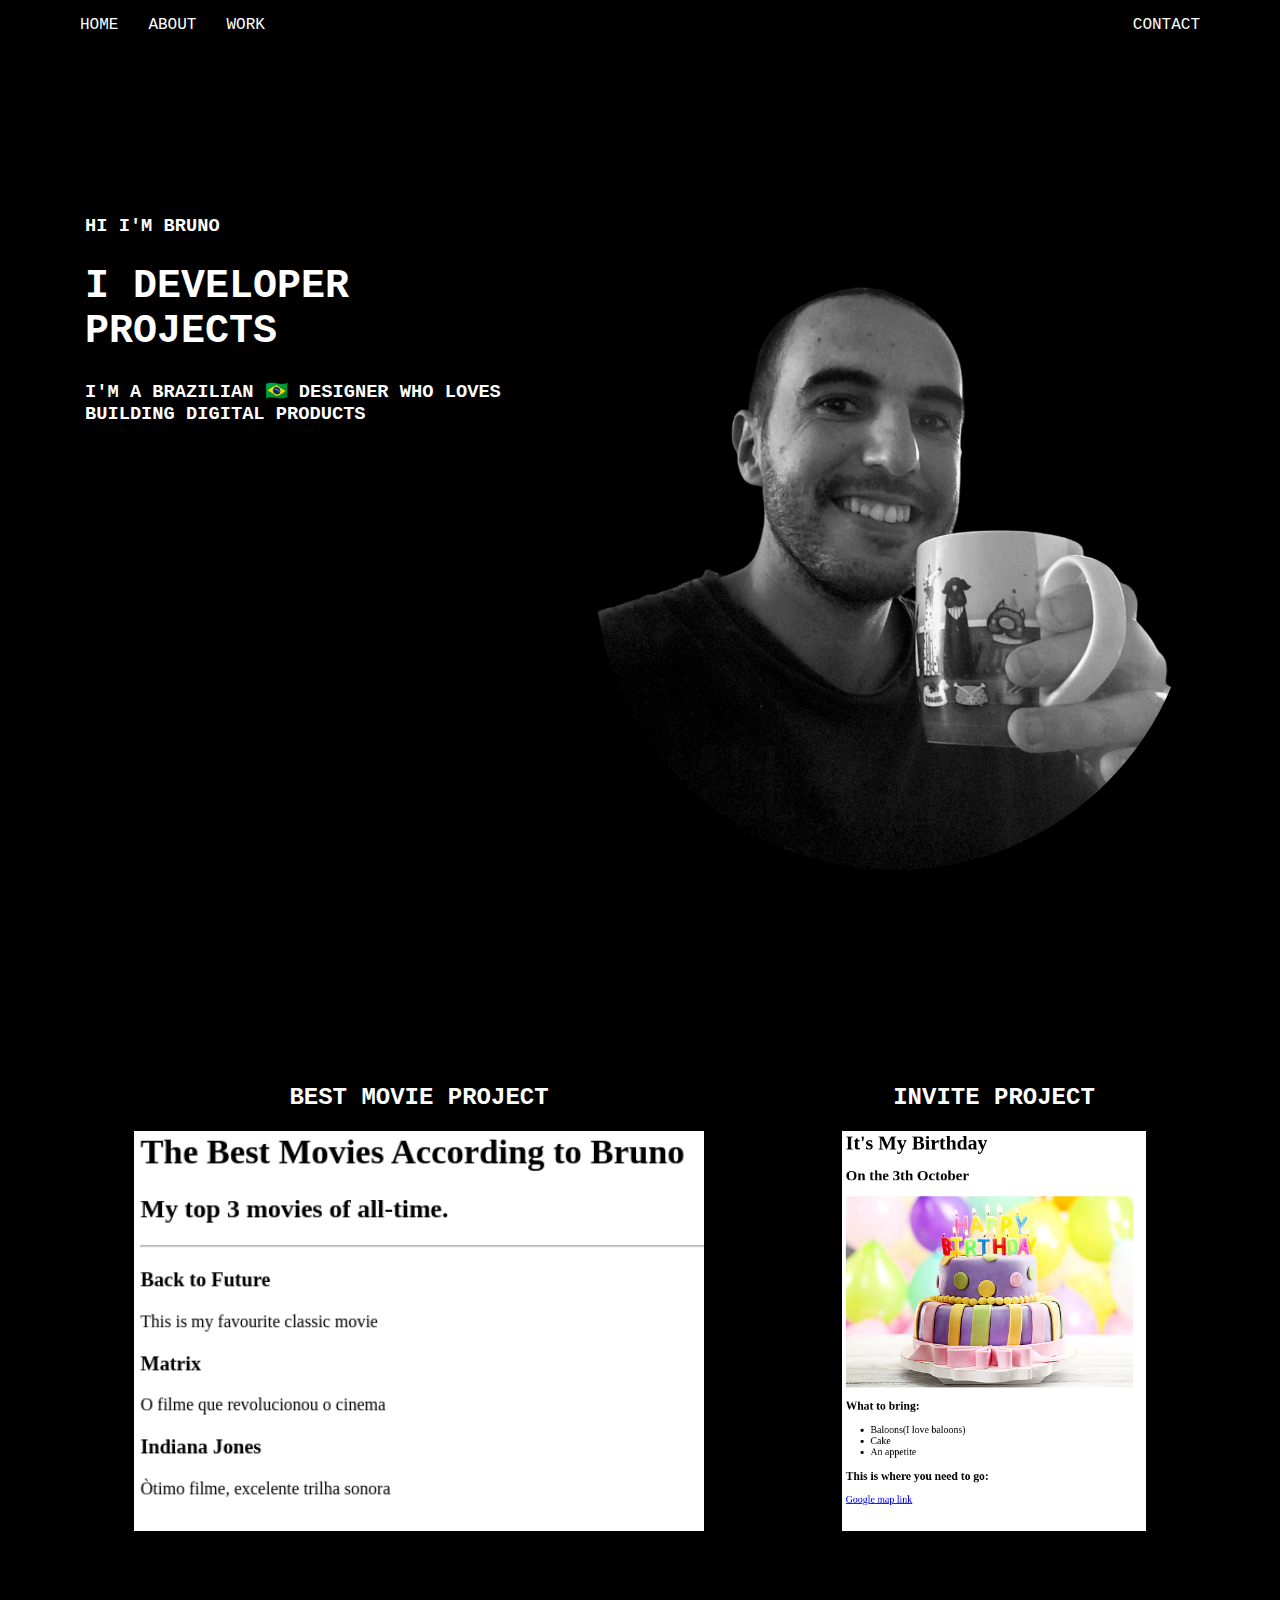
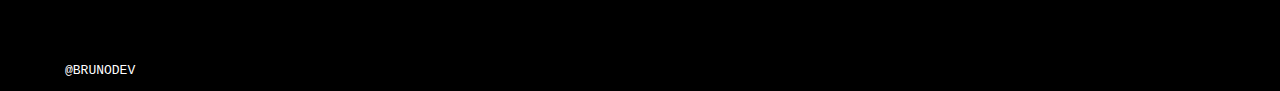
<file: index.html>
<!DOCTYPE html>
<html lang="en">
<head>
    <meta charset="UTF-8">
    <meta name="viewport" content="width=device-width, initial-scale=1.0">
    <title>Document</title>
    <link rel="stylesheet" href="newsytle.css">
</head>
<body>
    <header>
        <div class="header-left">
            <nav>
                <ul>
                    <li><a href="">Home</a></li>
                    <li><a href="./public/about.html">About</a></li>
                    <li><a href="">Work</a></li>
                </ul>

            </nav>
            
        </div>
        <div class="header-right">
            <a href="./public/contact.html">Contact</a>

        </div>
    </header>
    <main>
        <div class="container">
            <div class="container-left">
                <h3>Hi I'm Bruno</h3>
                <h1>I Developer projects</h1>
                <h3>i'm a Brazilian 🇧🇷 designer who loves building digital products</h3>
                

            </div>
            <div class="container-right">
                <img id="img-logo" src="./assets/images/bruno2.png" alt="">
            </div>
        </div>
        
        <div class="container-project">
            <div class="container-project-main">
                <div class="container-project-left">
                    <h2><a href="./public/movie-ranking.html">Best Movie Project</a></h2>
                    <img src="./assets/images/movie.png" alt="">
                </div>


                <div class="container-project-right">
                    <h2><a href="./public/birthday-invite.html">Invite Project</a></h2>
                    <img src="./assets/images/birthday-invite.png" alt="">

                </div>
            </div>
        </div>
    </main>
    <footer>
        <div class="logo">
            <p>@brunoDev</p>
        </div>
    </footer>
</body>
</html>
</file>
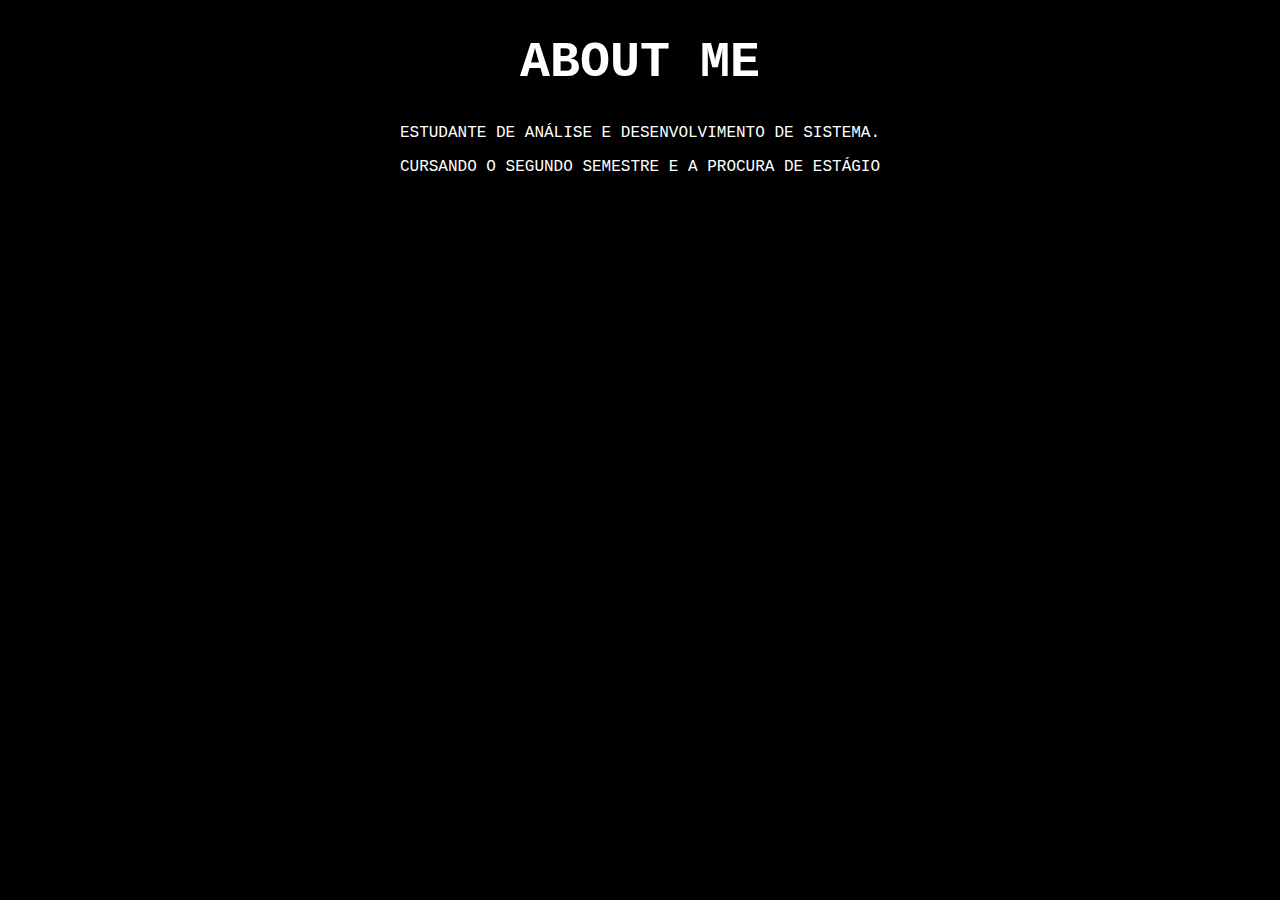
<file: public/about.html>
<!DOCTYPE html>
<html lang="en">
<head>
    <meta charset="UTF-8">
    <meta name="viewport" content="width=device-width, initial-scale=1.0">
    <title>Document</title>
    <link rel="stylesheet" href="../newsytle.css">
</head>
<body>
    <div class="container-section">
        <div class="section">
            <h1 class="titles">About Me</h1>
            <p>Estudante de análise e desenvolvimento de sistema.</p>
        
            <p>Cursando o segundo semestre e a procura de estágio </p>
    
        </div>

    </div>
    
   
    
</body>
</html>
</file>
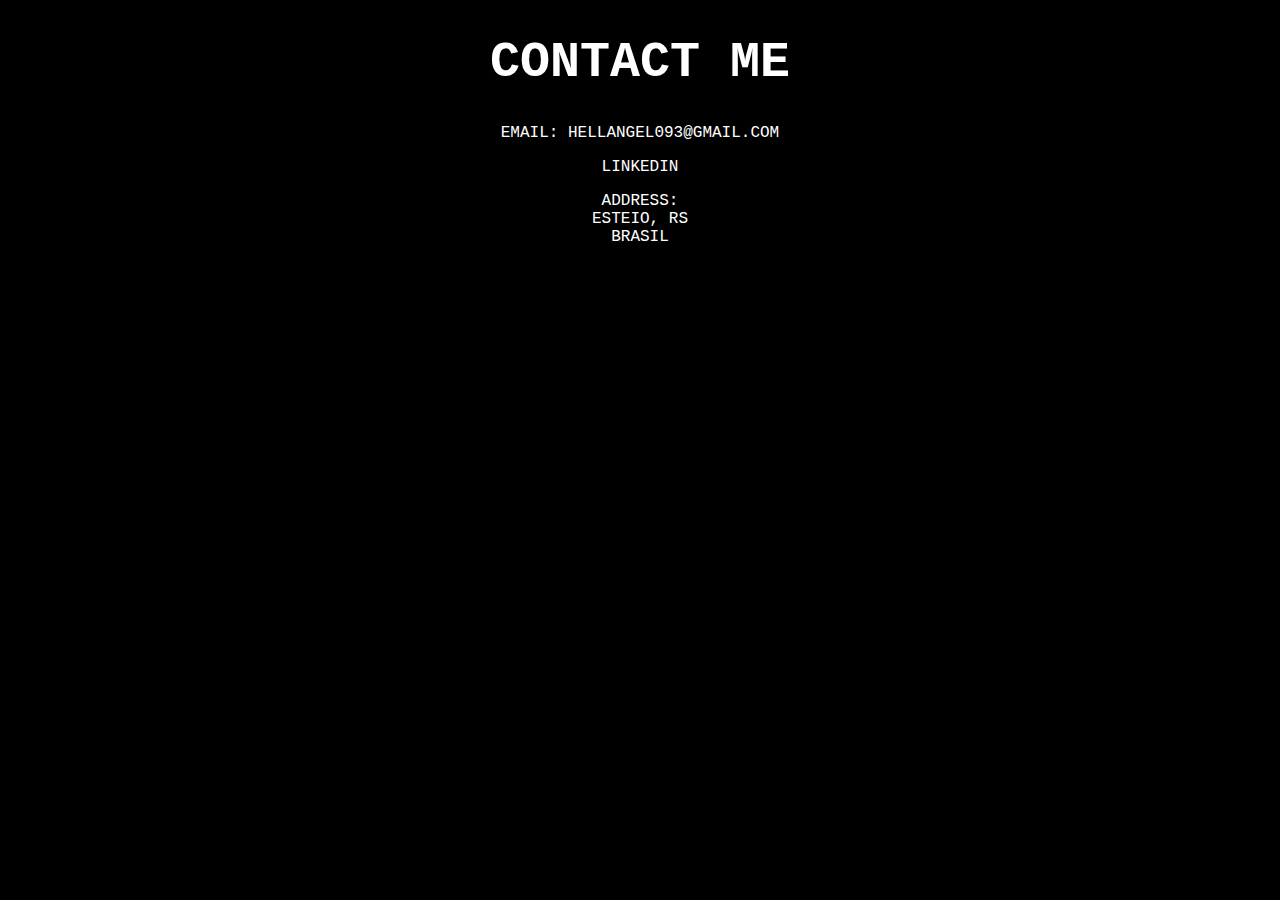
<file: public/contact.html>
<!DOCTYPE html>
<html lang="en">
<head>
  <meta charset="UTF-8">
  <meta name="viewport" content="width=device-width, initial-scale=1.0">
  <title>Document</title>
  <link rel="stylesheet" href="../newsytle.css">
</head>
<body>
  <div class="container-section">
    <div class="section">
      <h1 class="titles">Contact Me</h1>
      <p>Email: hellangel093@gmail.com</p>
    
      <a href="https://www.linkedin.com/in/bruno-silveira-corr%C3%AAa/">linkedin</a>
      
      
       
      <p>
        Address: <br>
        Esteio, RS<br />
        Brasil <br />
      </p>
  
    </div>

  </div>
  
 
  
</body>
</html>
</file>
<file: newsytle.css>
*{
    font-family: 'Courier New', Courier, monospace;
    text-transform: uppercase;
    color: white;
}
body{
    margin: 0;
    padding: 0;
    background-color: black;
    color: white;
}

header{
    display: flex;
    height: 50px;
    max-width: 1150px;
    margin: auto;
    color: white;
    justify-content: space-between;
     

     
    
}
 

.header-left{
    display: flex;
    align-items: center;
}
nav ul, nav li{
    list-style: none;
    margin: 0;
    padding: 0;
}
.header-right{
    display: flex;
    align-items: center;
}
 nav ul{
    display: flex;
}
nav a{
    padding: 15px;
    text-decoration: none;
    color: white;
    text-transform: uppercase;
}
nav a:hover{
    color: orange;
}

.header-right a{
    display: block;
    text-decoration: none;
    color: white;
    padding: 15px;
    text-transform: uppercase;
}
.header-right a:hover{
    color: orange;

}
main{
    display: flex;
    flex-direction: column;
    margin: auto;
     
    max-width: 1150px;
}
.container{
    display: flex;
    height: 500px;
    margin: auto;
    margin-bottom: 400px;
    
    
}

.container-left{
    width: 100%;
    height: 500px;
    align-items: center;
    align-content: center;
    text-transform: uppercase;
    padding: 20px;
}
.container-left h1{
    font-size: 40px;
    font-weight: bold;
    text-transform: uppercase;
}
.container-left--learn{
    color: orange;
}
.container-right{
    width: 100%;
    height: 500px;
    align-items: center;
    align-content: center;
    padding: 20px;
}

#img-logo{
    width: 600px;
    
    filter: grayscale(1);
    border-radius: 300px;
     
}
 

a{
    text-decoration: none;
    color: white;
}
a:hover{
    color: orange;
}
.container-section{
    display: flex;
    justify-content: center;
}
.section{
    margin: auto;
    text-align: center;

    
}
 
.section h1{
    font-size: 50px;
    font-weight: bold;
    text-transform: uppercase;
    
    
    
}

.container-project{
    text-align: center;
}
.container-project-main{
    display: flex;
    height: 700px;
    align-items:start
}
.container-project-left{
    margin: auto;
}
.container-project-left img{
    width: auto;
    height: 400px;
}
.container-project-right{
    margin: auto;
    
}
.container-project-right img{
    width: auto;
    height: 400px;
}
footer{
     
    margin: auto;
    
    max-width: 1150px;

    

}
.logo{
    max-width: 900px;
    font-size: 13px;
     
    
     
}
</file>
